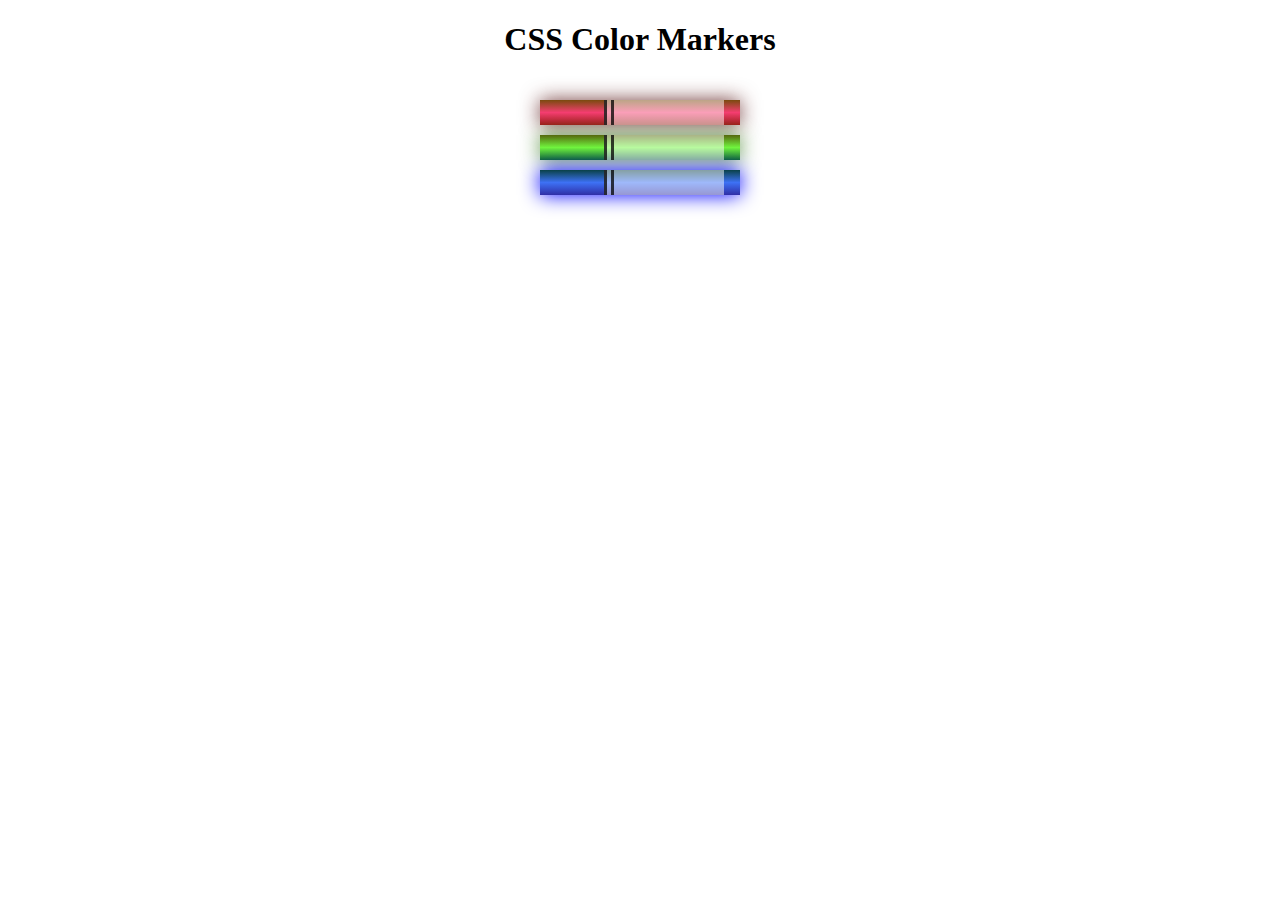
<file: 1.3 Colored Markers/index.html>
<!DOCTYPE html>
<html lang="en">
  <head>
    <meta charset="utf-8">
    <meta name="viewport" content="width=device-width, initial-scale=1.0">
    <title>Colored Markers</title>
    <link rel="stylesheet" href="styles.css">
  </head>
  <body>
    <h1>CSS Color Markers</h1>
    <div class="container">
      <div class="marker red">
        <div class="cap"></div>
        <div class="sleeve"></div>
      </div>
      <div class="marker green">
        <div class="cap"></div>
        <div class="sleeve"></div>
      </div>
      <div class="marker blue">
        <div class="cap"></div>
        <div class="sleeve"></div>
      </div>
    </div>
  </body>
</html>
</file>
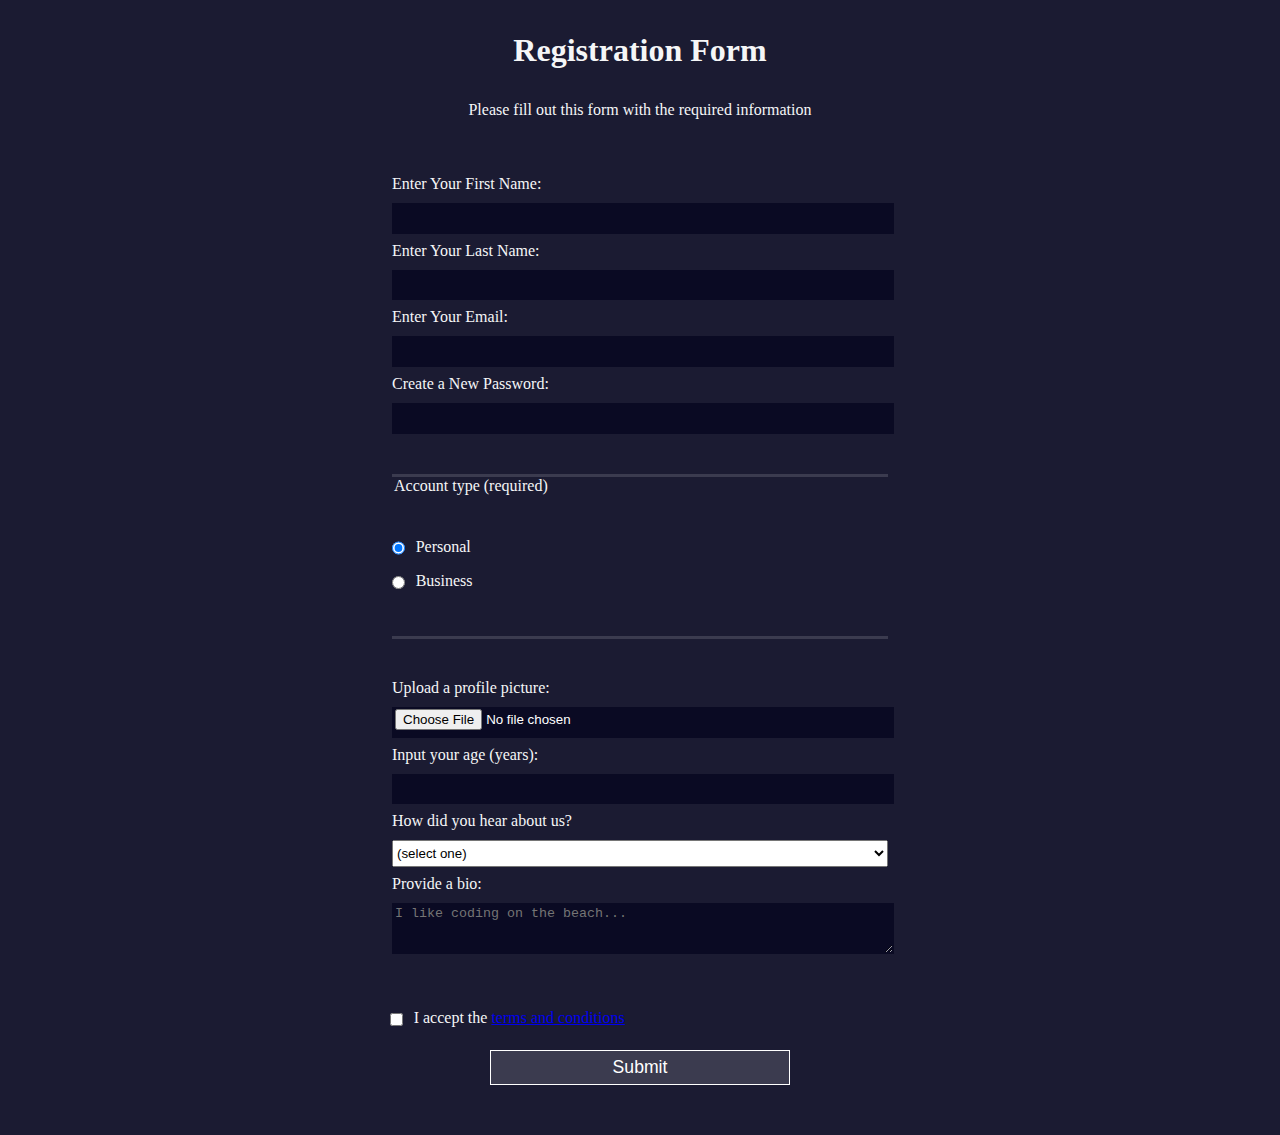
<file: 1.4 Registration Form/index.html>
<!DOCTYPE html>
<html lang="en">
  <head>
    <meta charset="UTF-8">
    <title>Registration Form</title>
    <link rel="stylesheet" href="styles.css" />
  </head>
  <body>
    <h1>Registration Form</h1>
    <p>Please fill out this form with the required information</p>
    <form method="post" action='https://register-demo.freecodecamp.org'>
      <fieldset>
        <label for="first-name">Enter Your First Name: <input id="first-name" name="first-name" type="text" required /></label>
        <label for="last-name">Enter Your Last Name: <input id="last-name" name="last-name" type="text" required /></label>
        <label for="email">Enter Your Email: <input id="email" name="email" type="email" required /></label>
        <label for="new-password">Create a New Password: <input id="new-password" name="new-password" type="password" pattern="[a-z0-5]{8,}" required /></label>
      </fieldset>
      <fieldset>
        <legend>Account type (required)</legend>
        <label for="personal-account"><input id="personal-account" type="radio" name="account-type" class="inline" checked /> Personal</label>
        <label for="business-account"><input id="business-account" type="radio" name="account-type" class="inline" /> Business</label>
      </fieldset>
      <fieldset>
        <label for="profile-picture">Upload a profile picture: <input id="profile-picture" type="file" name="file" /></label>
        <label for="age">Input your age (years): <input id="age" type="number" name="age" min="13" max="120" /></label>
        <label for="referrer">How did you hear about us?
          <select id="referrer" name="referrer">
            <option value="">(select one)</option>
            <option value="1">freeCodeCamp News</option>
            <option value="2">freeCodeCamp YouTube Channel</option>
            <option value="3">freeCodeCamp Forum</option>
            <option value="4">Other</option>
          </select>
        </label>
        <label for="bio">Provide a bio:
          <textarea id="bio" name="bio" rows="3" cols="30" placeholder="I like coding on the beach..."></textarea>
        </label>
      </fieldset>
      <label for="terms-and-conditions">
        <input class="inline" id="terms-and-conditions" type="checkbox" required name="terms-and-conditions" /> I accept the <a href="https://www.freecodecamp.org/news/terms-of-service/">terms and conditions</a>
      </label>
      <input type="submit" value="Submit" />
    </form>
  </body>
</html>
</file>
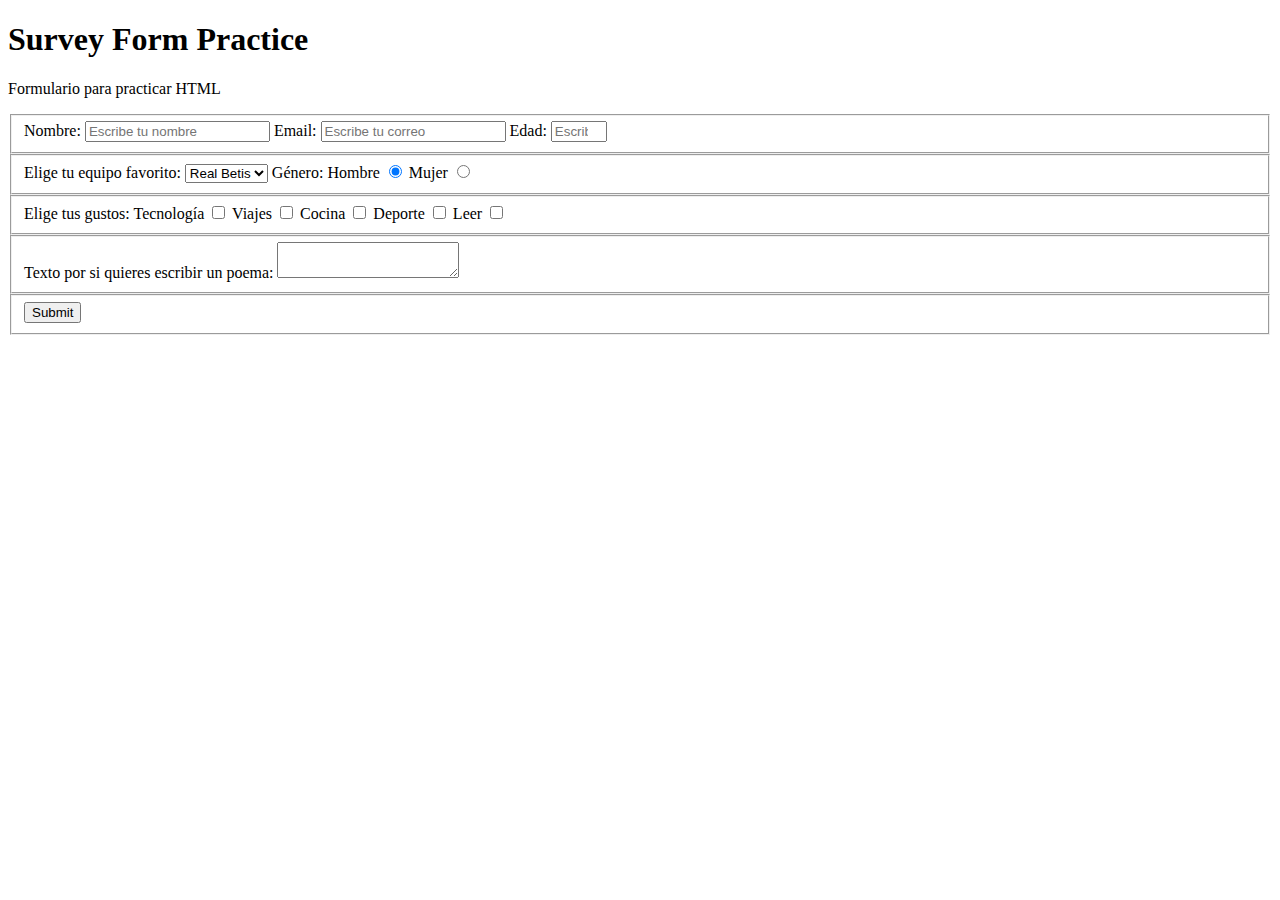
<file: 1.5 Survey Form/index.html>
<!DOCTYPE html>

<html lang="en">
<head>
    <meta charset="UTF-8">
    <meta name="viewport" content="width=device-width, initial-scale=1.0">
    <title>Survey Form</title>
    <link rel="stylesheet" hreft="styles.css">
  </head>
  <body>
    <div>
      <h1 id="title">Survey Form Practice</h1>
      <p id="description">Formulario para practicar HTML</p>
    <div>

      <form id="survey-form">
         <fieldset>
          <label id="name-label" for="name">Nombre: <input type="text" required id="name" placeholder="Escribe tu nombre"></label>
          <label id="email-label" for="email">Email: <input type="email" pattern="[a-z0-9._%+\-]+[a-z0-9.\-]+\.[a-z]{2,}$" title="Correo no válido" required id="email" placeholder="Escribe tu correo"></label>
          <label id="number-label" for="number">Edad: <input type="number" required placeholder="Escribe tu edad(4 a 99)" min="4" max="99" title="Edad entre 4 y 99" id="number"></label>
 </fieldset>


      <fieldset>
        <label for="dropdown">Elige tu equipo favorito:
          <select id="dropdown">
              <option>Real Betis</option>
              <option>Madrid</option>
              <option>Barcelona</option>        
                  </select>
        </label>

            <label>Género:
              <label for="hombre">Hombre
            <input type="radio" name="gender" id="hombre" value="hombre" checked></label>
            <label for="mujer">Mujer
            <input type="radio" name="gender" id="mujer" value="mujer"></label>      
        </label>

        </fieldset>

        <fieldset>

          <label>Elige tus gustos:
           <label for="prog">Tecnología <input type="checkbox" id="prog" name="prog" value="prog"></label>
            <label for="viaj">Viajes <input type="checkbox" id="viaj" name="viaj" value="viaj"></label>
             <label for="cocina">Cocina <input type="checkbox" id="cocina" name="cocina" value="cocina"></label>
              <label for="dep">Deporte <input type="checkbox" id="dep" name="dep" value="dep"></label>
              <label for="lec">Leer <input type="checkbox" id="lec" name="lec" value="lec"></label>
          </label>
        </fieldset>

        <fieldset>
            <label for="bio">Texto por si quieres escribir un poema:
              <textarea id="bio">
                </textarea>
            </label>
          </fieldset>

        <fieldset>
          <input id="submit" type="submit" method="POST" action="http://www.example.com/example.html">
          </fieldset>
        </form> 
   </body>

</html>
</file>
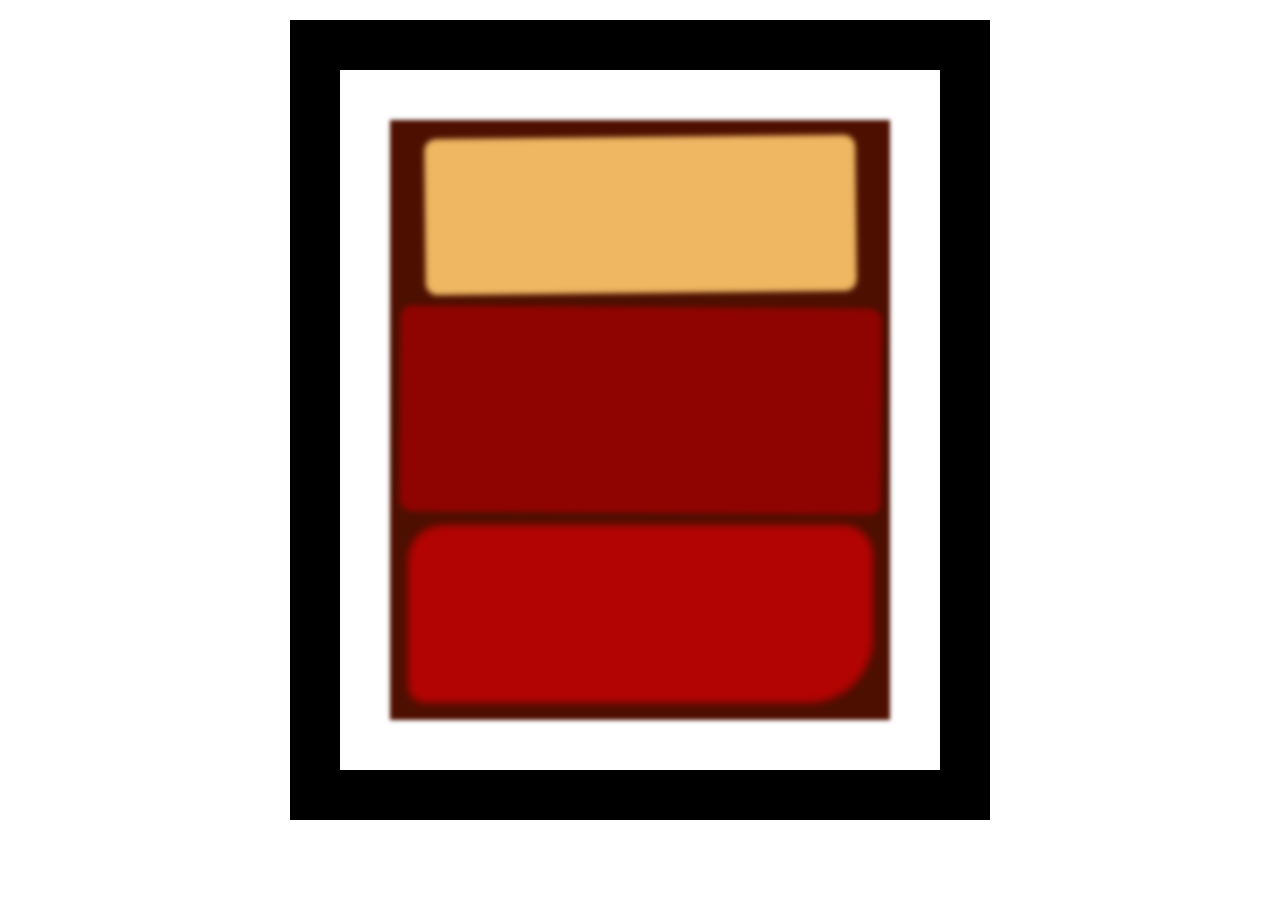
<file: 2.1 Rothko Painting/index.html>
<!DOCTYPE html>
<html lang="en">
  <head>
    <meta charset="UTF-8">
    <title>Rothko Painting</title>
    <link href="./styles.css" rel="stylesheet">
  </head>
  <body>
    <div class="frame">
      <div class="canvas">
        <div class="one"></div>
        <div class="two"></div>
        <div class="three"></div>
      </div>
    </div>
  </body>
</html>
</file>
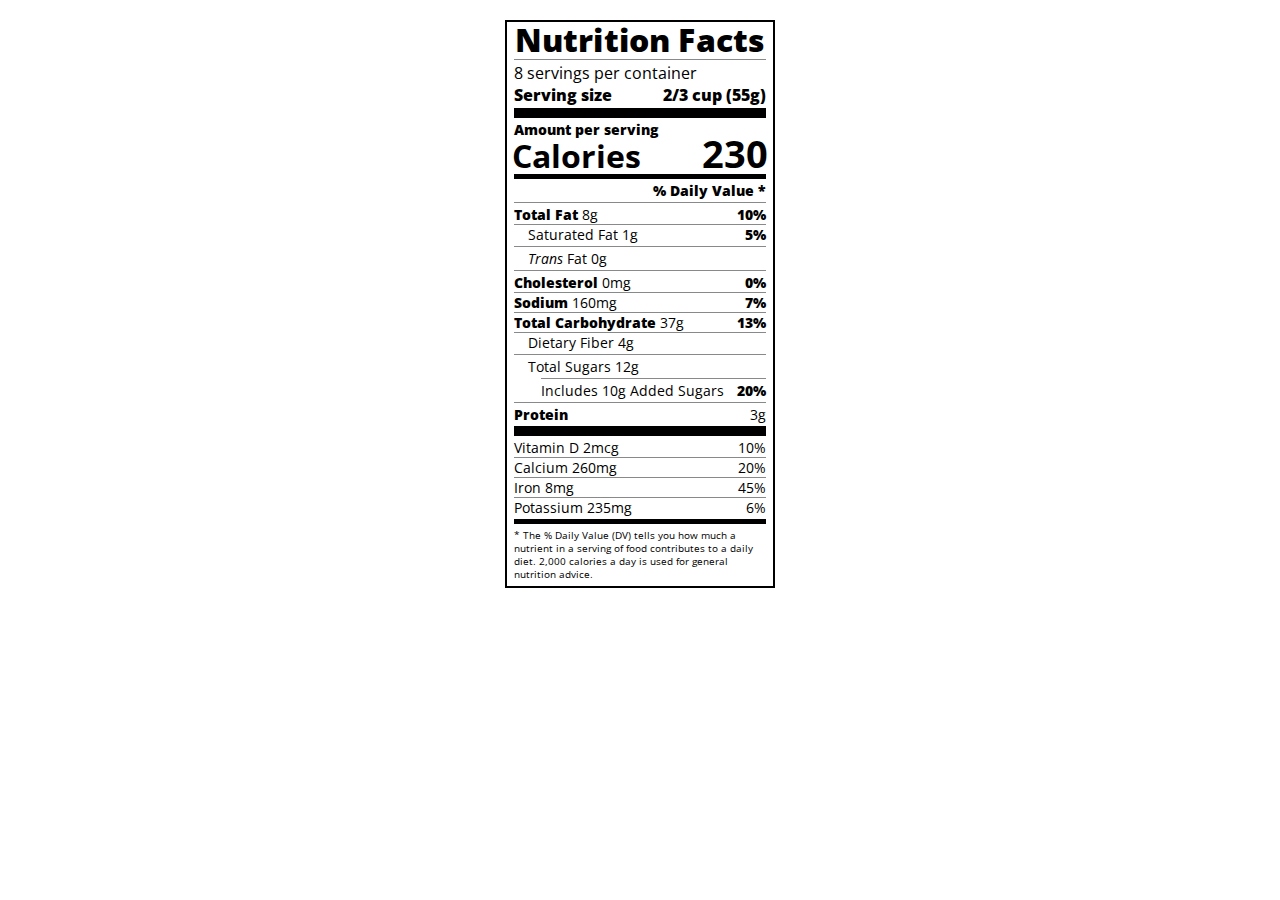
<file: 2.3 Nutrition Label/index.html>
<!DOCTYPE html>
<html lang="en">

<head>
  <meta charset="UTF-8">
  <title>Nutrition Label</title>
  <link href="https://fonts.googleapis.com/css?family=Open+Sans:400,700,800" rel="stylesheet">
  <link href="./styles.css" rel="stylesheet">
</head>

<body>
  <div class="label">
    <header>
      <h1 class="bold">Nutrition Facts</h1>
      <div class="divider"></div>
      <p>8 servings per container</p>
      <p class="bold">Serving size <span>2/3 cup (55g)</span></p>
    </header>
    <div class="divider large"></div>
    <div class="calories-info">
      <div class="left-container">
        <h2 class="bold small-text">Amount per serving</h2>
        <p>Calories</p>
      </div>
      <span>230</span>
    </div>
    <div class="divider medium"></div>
    <div class="daily-value small-text">
      <p class="bold right no-divider">% Daily Value *</p>
      <div class="divider"></div>
      <p><span><span class="bold">Total Fat</span> 8g</span> <span class="bold">10%</span></p>
      <p class="indent no-divider">Saturated Fat 1g <span class="bold">5%</span></p>
      <div class="divider"></div>
      <p class="indent no-divider"><span><i>Trans</i> Fat 0g</span></p>
      <div class="divider"></div>
      <p><span><span class="bold">Cholesterol</span> 0mg</span> <span class="bold">0%</span></p>
      <p><span><span class="bold">Sodium</span> 160mg</span> <span class="bold">7%</span></p>
      <p><span><span class="bold">Total Carbohydrate</span> 37g</span> <span class="bold">13%</span></p>
      <p class="indent no-divider">Dietary Fiber 4g</p>
      <div class="divider"></div>
      <p class="indent no-divider">Total Sugars 12g</p>
      <div class="divider double-indent"></div>
      <p class="double-indent no-divider">Includes 10g Added Sugars <span class="bold">20%</span></p>
      <div class="divider"></div>
      <p class="no-divider"><span class="bold">Protein</span> 3g</p>
      <div class="divider large"></div>
      <p>Vitamin D 2mcg <span>10%</span></p>
      <p>Calcium 260mg <span>20%</span></p>
      <p>Iron 8mg <span>45%</span></p>
      <p class="no-divider">Potassium 235mg <span>6%</span></p>
    </div>
    <div class="divider medium"></div>
    <p class="note">* The % Daily Value (DV) tells you how much a nutrient in a serving of food contributes to a daily
      diet. 2,000 calories a day is used for general nutrition advice.</p>
  </div>
</body>
</html>
</file>
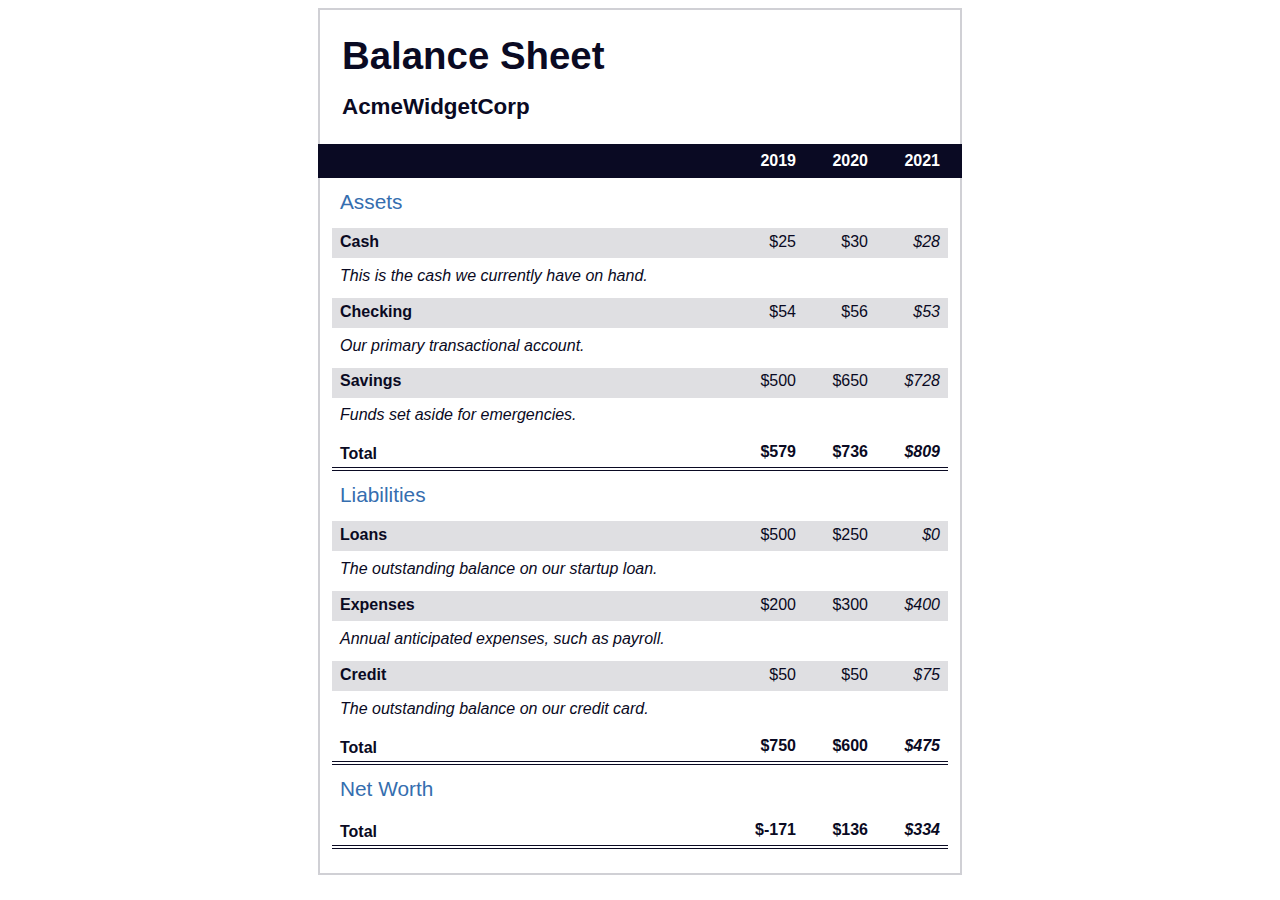
<file: 3.1 Balance Sheet/index.html>
<!DOCTYPE html>
<html lang="en">
  <head>
    <meta charset="UTF-8">
    <meta name="viewport" content="width=device-width, initial-scale=1.0">
    <title>Balance Sheet</title>
    <link rel="stylesheet" href="./styles.css">
  </head>
  <body>
    <main>
      <section>
        <h1>
          <span class="flex">
            <span>AcmeWidgetCorp</span>
            <span>Balance Sheet</span>
          </span>
        </h1>
        <div id="years" aria-hidden="true">
          <span class="year">2019</span>
          <span class="year">2020</span>
          <span class="year">2021</span>
        </div>
        <div class="table-wrap">
          <table>
            <caption>Assets</caption>
            <thead>
              <tr>
                <td></td>
                <th><span class="sr-only year">2019</span></th>
                <th><span class="sr-only year">2020</span></th>
                <th class="current"><span class="sr-only year">2021</span></th>
              </tr>
            </thead>
            <tbody>
              <tr class="data">
                <th>Cash <span class="description">This is the cash we currently have on hand.</span></th>
                <td>$25</td>
                <td>$30</td>
                <td class="current">$28</td>
              </tr>
              <tr class="data">
                <th>Checking <span class="description">Our primary transactional account.</span></th>
                <td>$54</td>
                <td>$56</td>
                <td class="current">$53</td>
              </tr>
              <tr class="data">
                <th>Savings <span class="description">Funds set aside for emergencies.</span></th>
                <td>$500</td>
                <td>$650</td>
                <td class="current">$728</td>
              </tr>
              <tr class="total">
                <th>Total <span class="sr-only">Assets</span></th>
                <td>$579</td>
                <td>$736</td>
                <td class="current">$809</td>
              </tr>
            </tbody>
          </table>
          <table>
            <caption>Liabilities</caption>
            <thead>
              <tr>
              <td></td>
              <th><span class="sr-only">2019</span></th>
              <th><span class="sr-only">2020</span></th>
              <th><span class="sr-only">2021</span></th>
              </tr>
            </thead>
            <tbody>
              <tr class="data">
                <th>Loans <span class="description">The outstanding balance on our startup loan.</span></th>
                <td>$500</td>
                <td>$250</td>
                <td class="current">$0</td>
              </tr>
              <tr class="data">
                <th>Expenses <span class="description">Annual anticipated expenses, such as payroll.</span></th>
                <td>$200</td>
                <td>$300</td>
                <td class="current">$400</td>
              </tr>
              <tr class="data">
                <th>Credit <span class="description">The outstanding balance on our credit card.</span></th>
                <td>$50</td>
                <td>$50</td>
                <td class="current">$75</td>
              </tr>
              <tr class="total">
                <th>Total <span class="sr-only">Liabilities</span></th>
                <td>$750</td>
                <td>$600</td>
                <td class="current">$475</td>
              </tr>
            </tbody>
          </table>
          <table>
            <caption>Net Worth</caption>
            <thead>
              <tr>
              <td></td>
              <th><span class="sr-only">2019</span></th>
              <th><span class="sr-only">2020</span></th>
              <th><span class="sr-only">2021</span></th>
              </tr>
            </thead>
            <tbody>
              <tr class="total">
                <th>Total <span class="sr-only">Net Worth</span></th>
                <td>$-171</td>
                <td>$136</td>
                <td class="current">$334</td>
              </tr>
            </tbody>
          </table>
        </div>
      </section>
    </main>
  </body>
</html>
</file>
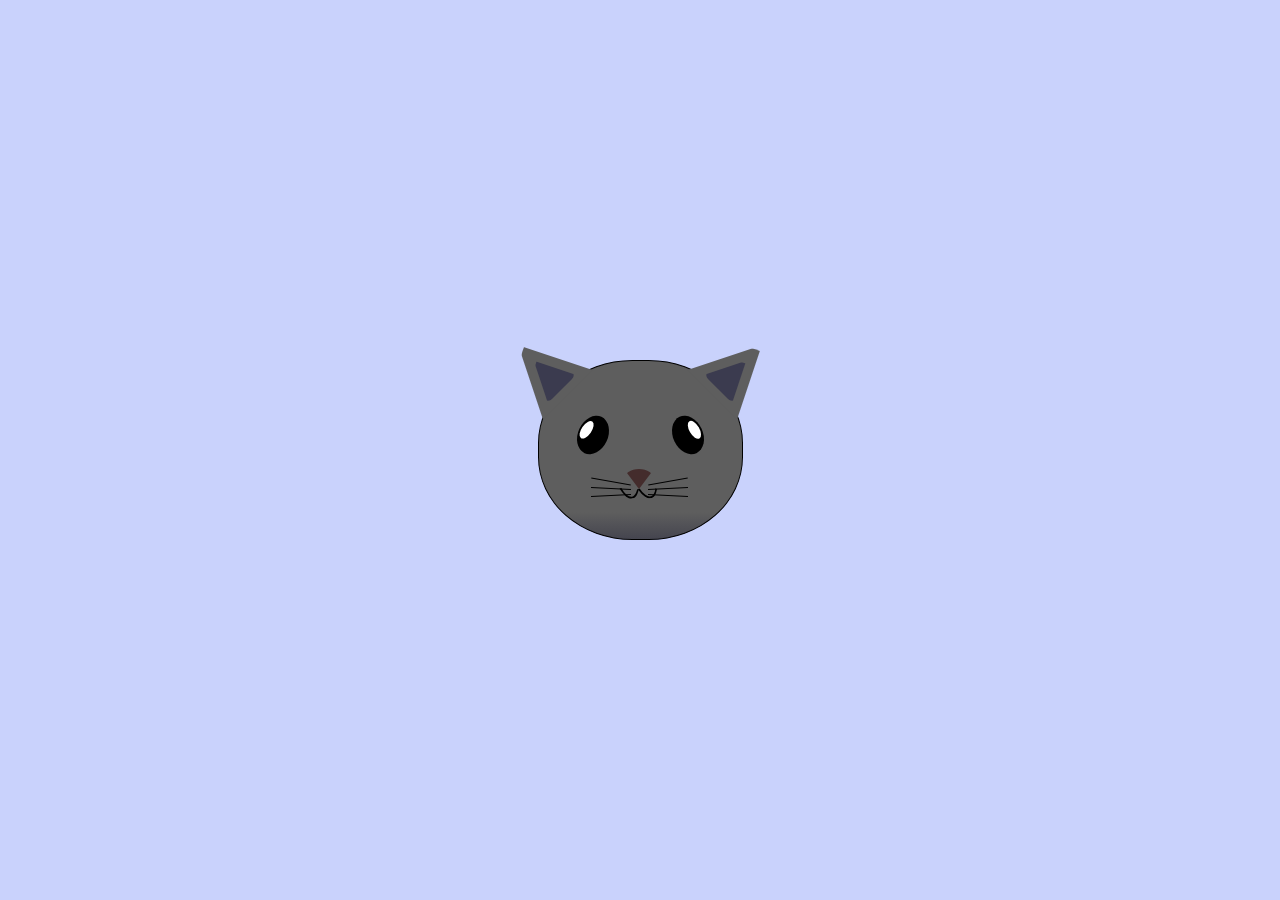
<file: 3.2 Cat Painting/index.html>
<!DOCTYPE html>
<html lang="en">
<head>
    <meta charset="UTF-8">
    <title>fCC Cat Painting</title>
    <link rel="stylesheet" href="./styles.css">
</head>
<body>
    <main>
      <div class="cat-head">
        <div class="cat-ears">
          <div class="cat-left-ear">
            <div class="cat-left-inner-ear"></div>
          </div>
          <div class="cat-right-ear">
            <div class="cat-right-inner-ear"></div>
          </div>
        </div>

        <div class="cat-eyes">
          <div class="cat-left-eye">
            <div class="cat-left-inner-eye"></div>
          </div>
          <div class="cat-right-eye">
            <div class="cat-right-inner-eye"></div>
          </div>
        </div>
        
        <div class="cat-nose"></div>

        <div class="cat-mouth">
          <div class="cat-mouth-line-left"></div>
          <div class="cat-mouth-line-right"></div>
        </div>

        <div class="cat-whiskers">
          <div class="cat-whiskers-left">
            <div class="cat-whisker-left-top"></div>
            <div class="cat-whisker-left-middle"></div>
            <div class="cat-whisker-left-bottom"></div>
          </div>
          <div class="cat-whiskers-right">
            <div class="cat-whisker-right-top"></div>
            <div class="cat-whisker-right-middle"></div>
            <div class="cat-whisker-right-bottom"></div>
          </div>
        </div>

      </div>
    </main>
</body>
</html>
</file>
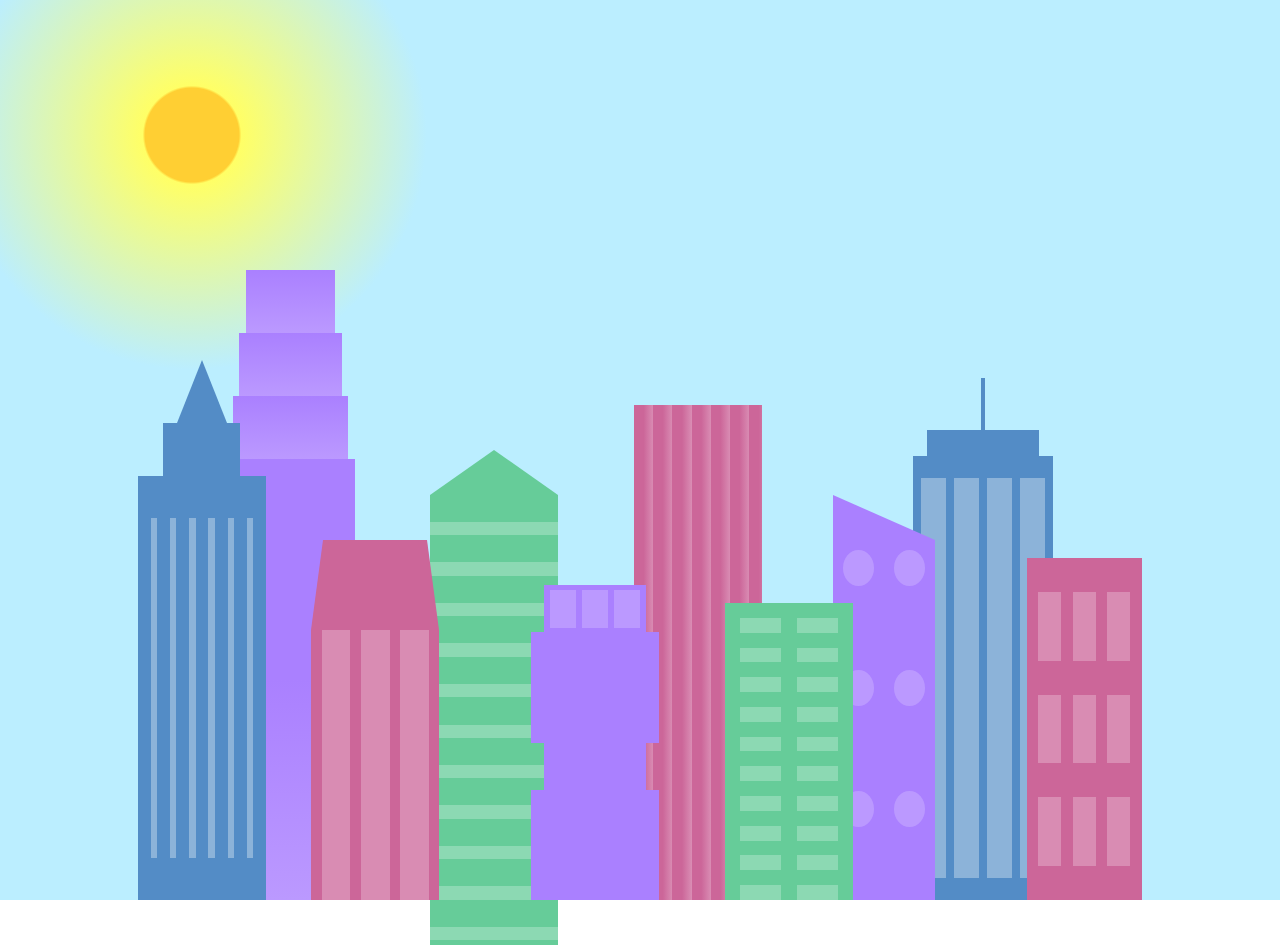
<file: 4.1 City Skyline/index.html>
<!DOCTYPE html>
<html lang="en">    
  <head>
    <meta charset="UTF-8">
    <title>City Skyline</title>
    <link href="styles.css" rel="stylesheet" />   
  </head>

  <body>
    <div class="background-buildings sky">
      <div></div>
      <div></div>
      <div class="bb1 building-wrap">
        <div class="bb1a bb1-window"></div>
        <div class="bb1b bb1-window"></div>
        <div class="bb1c bb1-window"></div>
        <div class="bb1d"></div>
      </div>
      <div class="bb2">
        <div class="bb2a"></div>
        <div class="bb2b"></div>
      </div>
      <div class="bb3"></div>
      <div></div>
      <div class="bb4 building-wrap">
        <div class="bb4a"></div>
        <div class="bb4b"></div>
        <div class="bb4c window-wrap">
          <div class="bb4-window"></div>
          <div class="bb4-window"></div>
          <div class="bb4-window"></div>
          <div class="bb4-window"></div>
        </div>
      </div>
      <div></div>
      <div></div>
    </div>

    <div class="foreground-buildings">
      <div></div>
      <div></div>
      <div class="fb1 building-wrap">
        <div class="fb1a"></div>
        <div class="fb1b"></div>
        <div class="fb1c"></div>
      </div>
      <div class="fb2">
        <div class="fb2a"></div>
        <div class="fb2b window-wrap">
          <div class="fb2-window"></div>
          <div class="fb2-window"></div>
          <div class="fb2-window"></div>
        </div>
      </div>
      <div></div>
      <div class="fb3 building-wrap">
        <div class="fb3a window-wrap">
          <div class="fb3-window"></div>
          <div class="fb3-window"></div>
          <div class="fb3-window"></div>
        </div>
        <div class="fb3b"></div>
        <div class="fb3a"></div>
        <div class="fb3b"></div>
      </div>
      <div class="fb4">
        <div class="fb4a"></div>
        <div class="fb4b">
          <div class="fb4-window"></div>
          <div class="fb4-window"></div>
          <div class="fb4-window"></div>
          <div class="fb4-window"></div>
          <div class="fb4-window"></div>
          <div class="fb4-window"></div>
        </div>
      </div>
      <div class="fb5"></div>
      <div class="fb6"></div>
      <div></div>
      <div></div>
    </div>
  </body>
</html>
</file>
<file: 1.3 Colored Markers/styles.css>
h1 {
  text-align: center;
}

.container {
  background-color: rgb(255, 255, 255);
  padding: 10px 0;
}

.marker {
  width: 200px;
  height: 25px;
  margin: 10px auto;
}

.cap {
  width: 60px;
  height: 25px;
}

.sleeve {
  width: 110px;
  height: 25px;
  background-color: rgba(255, 255, 255, 0.5);
  border-left: 10px double rgba(0, 0, 0, 0.75);
}

.cap, .sleeve {
  display: inline-block;
}

.red {
  background: linear-gradient(rgb(122, 74, 14), rgb(245, 62, 113), rgb(162, 27, 27));
  box-shadow: 0 0 20px 0 rgba(83, 14, 14, 0.8);
}

.green {
  background: linear-gradient(#55680D, #71F53E, #116C31);
  box-shadow: 0 0 20px 0 #3B7E20CC;
}

.blue {
  background: linear-gradient(hsl(186, 76%, 16%), hsl(223, 90%, 60%), hsl(240, 56%, 42%));
  box-shadow: 0 0 20px 0 blue;
}
</file>
<file: 1.4 Registration Form/styles.css>
body {
  width: 100%;
  height: 100vh;
  margin: 0;
  background-color: #1b1b32;
  color: #f5f6f7;
  font-family: Tahoma;
  font-size: 16px;
}

h1, p {
  margin: 1em auto;
  text-align: center;
}

form {
  width: 60vw;
  max-width: 500px;
  min-width: 300px;
  margin: 0 auto;
  padding-bottom: 2em;
}

fieldset {
  border: none;
  padding: 2rem 0;
  border-bottom: 3px solid #3b3b4f;
}

fieldset:last-of-type {
  border-bottom: none;
}

label {
  display: block;
  margin: 0.5rem 0;
}

input,
textarea,
select {
  margin: 10px 0 0 0;
  width: 100%;
  min-height: 2em;
}

input, textarea {
  background-color: #0a0a23;
  border: 1px solid #0a0a23;
  color: #ffffff;
}

.inline {
  width: unset;
  margin: 0 0.5em 0 0;
  vertical-align: middle;
}

input[type="submit"] {
  display: block;
  width: 60%;
  margin: 1em auto;
  height: 2em;
  font-size: 1.1rem;
  background-color: #3b3b4f;
  border-color: white;
  min-width: 300px;
}

input[type="file"] {
  padding: 1px 2px;
}

.inline{
  display: inline; 
}
</file>
<file: 2.1 Rothko Painting/styles.css>
.canvas {
  width: 500px;
  height: 600px;
  background-color: #4d0f00;
  overflow: hidden;
  filter: blur(2px);
}

.frame {
  border: 50px solid black;
  width: 500px;
  padding: 50px;
  margin: 20px auto;
}

.one {
  width: 425px;
  height: 150px;
  background-color: #efb762;
  margin: 20px auto;
  box-shadow: 0 0 3px 3px #efb762;
  border-radius: 9px;
  transform: rotate(-0.6deg);
}

.two {
  width: 475px;
  height: 200px;
  background-color: #8f0401;
  margin: 0 auto 20px;
  box-shadow: 0 0 3px 3px #8f0401;
  border-radius: 8px 10px;
  transform: rotate(0.4deg);
}

.one, .two {
  filter: blur(1px);
}

.three {
  width: 91%;
  height: 28%;
  background-color: #b20403;
  margin: auto;
  filter: blur(2px);
  box-shadow: 0 0 5px 5px #b20403;
  border-radius: 30px 25px 60px 12px;

}
</file>
<file: 2.3 Nutrition Label/styles.css>
* {
  box-sizing: border-box;
}

html {
  font-size: 16px;
}

body {
  font-family: 'Open Sans', sans-serif;
}

.label {
  border: 2px solid black;
  width: 270px;
  margin: 20px auto;
  padding: 0 7px;
}

header h1 {
  text-align: center;
  margin: -4px 0;
  letter-spacing: 0.15px
}

p {
  margin: 0;
  display: flex;
  justify-content: space-between;
}

.divider {
  border-bottom: 1px solid #888989;
  margin: 2px 0;
}

.bold {
  font-weight: 800;
}

.large {
  height: 10px;
}

.large, .medium {
  background-color: black;
  border: 0;
}

.medium {
  height: 5px;
}

.small-text {
  font-size: 0.85rem;
}


.calories-info {
  display: flex;
  justify-content: space-between;
  align-items: flex-end;
}

.calories-info h2 {
  margin: 0;
}

.left-container p {
  margin: -5px -2px;
  font-size: 2em;
  font-weight: 700;
}

.calories-info span {
  margin: -7px -2px;
  font-size: 2.4em;
  font-weight: 700;
}

.right {
  justify-content: flex-end;
}

.indent {
  margin-left: 1em;
}

.double-indent {
  margin-left: 2em;
}

.daily-value p:not(.no-divider) {
  border-bottom: 1px solid #888989;
}

.note {
  font-size: 0.6rem;
  margin: 5px 0;
}
</file>
<file: 3.1 Balance Sheet/styles.css>
span[class~="sr-only"] {
  border: 0 !important;
  clip: rect(1px, 1px, 1px, 1px) !important;
  clip-path: inset(50%) !important;
  height: 1px !important;
  width: 1px !important;
  position: absolute !important;
  overflow: hidden !important;
  white-space: nowrap !important;
  padding: 0 !important;
  margin: -1px !important;
}

html {
  box-sizing: border-box;
}

body {
  font-family: sans-serif;
  color: #0a0a23;
}

h1 {
  max-width: 37.25rem;
  margin: 0 auto;
  padding: 1.5rem 1.25rem;
}

h1 .flex {
  display: flex;
  flex-direction: column-reverse;
  gap: 1rem;
}

h1 .flex span:first-of-type {
  font-size: 0.7em;
}

h1 .flex span:last-of-type {
  font-size: 1.2em;
}

section {
  max-width: 40rem;
  margin: 0 auto;
  border: 2px solid #d0d0d5;
}

#years {
  display: flex;
  justify-content: flex-end;
  position: sticky;
  z-index: 999;
  top: 0;
  background: #0a0a23;
  color: #fff;
  padding: 0.5rem calc(1.25rem + 2px) 0.5rem 0;
  margin: 0 -2px;
}

#years span[class] {
  font-weight: bold;
  width: 4.5rem;
  text-align: right;
}

.table-wrap {
  padding: 0 0.75rem 1.5rem 0.75rem;
}

table {
  border-collapse: collapse;
  border: 0;
  width: 100%;
  position: relative;
  margin-top: 3rem;
}

table caption {
  color: #356eaf;
  font-size: 1.3em;
  font-weight: normal;
  position: absolute;
  top: -2.25rem;
  left: 0.5rem;
}

tbody td {
  width: 100vw;
  min-width: 4rem;
  max-width: 4rem;
}

tbody th {
  width: calc(100% - 12rem);
}

tr[class="total"] {
  border-bottom: 4px double #0a0a23;
  font-weight: bold;
}

tr[class="total"] th {
  text-align: left;
  padding: 0.5rem 0 0.25rem 0.5rem;
}

tr.total td {
  text-align: right;
  padding: 0 0.25rem;
}

tr.total td:nth-of-type(3) {
  padding-right: 0.5rem;
}

tr.total:hover {
  background-color: #99c9ff;
}

td.current {
  font-style: italic;
}

tr.data {
  background-image: linear-gradient(to bottom, #dfdfe2 1.845rem, white 1.845rem);
}

tr.data th {
  text-align: left;
  padding-top: 0.3rem;
  padding-left: 0.5rem;
}

tr.data th .description {
  display: block;
  font-weight: normal;
  font-style: italic;
  padding: 1rem 0 0.75rem;
  margin-right: -13.5rem;
}

tr.data td {
  vertical-align: top;
  padding: 0.3rem 0.25rem 0;
  text-align: right;
}

tr.data td:last-of-type{
  padding-right: 0.5rem;
}
</file>
<file: 3.2 Cat Painting/styles.css>
* {
  box-sizing: border-box;
}

body {
  background-color: #c9d2fc;
}

.cat-head {
  position: absolute;
  right: 0;
  left: 0;
  top: 0;
  bottom: 0;
  margin: auto;
  background: linear-gradient(#5e5e5e 85%, #45454f 100%);
  width: 205px;
  height: 180px;
  border: 1px solid #000;
  border-radius: 46%;
}

.cat-left-ear {
  position: absolute;
  top: -26px;
  left: -31px;
  z-index: 1;
  border-top-left-radius: 90px;
  border-top-right-radius: 10px;
  transform: rotate(-45deg);
  border-left: 35px solid transparent;
  border-right: 35px solid transparent;
  border-bottom: 70px solid #5e5e5e;
}

.cat-right-ear {
  position: absolute;
  top: -26px;
  left: 163px;
  z-index: 1;
  transform: rotate(45deg);
  border-top-left-radius: 90px;
  border-top-right-radius: 10px;
  border-left: 35px solid transparent;
  border-right: 35px solid transparent;
  border-bottom: 70px solid #5e5e5e;
}

.cat-left-inner-ear {
  position: absolute;
  top: 22px;
  left: -20px;
  border-top-left-radius: 90px;
  border-top-right-radius: 10px;
  border-bottom-right-radius: 40%;
  border-bottom-left-radius: 40%;
  border-left: 20px solid transparent;
  border-right: 20px solid transparent;
  border-bottom: 40px solid #3b3b4f;
}

.cat-right-inner-ear {
  position: absolute;
  top: 22px;
  left: -20px;
  border-top-left-radius: 90px;
  border-top-right-radius: 10px;
  border-bottom-right-radius: 40%;
  border-bottom-left-radius: 40%;
  border-left: 20px solid transparent;
  border-right: 20px solid transparent;
  border-bottom: 40px solid #3b3b4f;
}

.cat-left-eye {
  position: absolute;
  top: 54px;
  left: 39px;
  border-radius: 60%;
  transform: rotate(25deg);
  width: 30px;
  height: 40px;
  background-color: #000;
}

.cat-right-eye {
  position: absolute;
  top: 54px;
  left: 134px;
  border-radius: 60%;
  transform: rotate(-25deg);
  width: 30px;
  height: 40px;
  background-color: #000;
}

.cat-left-inner-eye {
  position: absolute;
  top: 8px;
  left: 2px;
  width: 10px;
  height: 20px;
  transform: rotate(10deg);
  background-color: #fff;
  border-radius: 60%;
}

.cat-right-inner-eye {
  position: absolute;
  top: 8px;
  left: 18px;
  transform: rotate(-5deg);
  width: 10px;
  height: 20px;
  background-color: #fff;
  border-radius: 60%;
}

.cat-nose {
  position: absolute;
  top: 108px;
  left: 85px;
  border-top-left-radius: 50%;
  border-bottom-right-radius: 50%;
  border-bottom-left-radius: 50%;
  transform: rotate(180deg);
  border-left: 15px solid transparent;
  border-right: 15px solid transparent;
  border-bottom: 20px solid #442c2c;
}

.cat-mouth div {
  width: 30px;
  height: 50px;
  border: 2px solid #000;
  border-radius: 190%/190px 150px 0 0;
  border-color: black transparent transparent transparent;
}

.cat-mouth-line-left {
  position: absolute;
  top: 88px;
  left: 74px;
  transform: rotate(170deg);
}

.cat-mouth-line-right {
  position: absolute;
  top: 88px;
  left: 91px;
  transform: rotate(165deg);
}

.cat-whiskers-left div {
  width: 40px;
  height: 1px;
  background-color: #000;
}

.cat-whiskers-right div {
  width: 40px;
  height: 1px;
  background-color: #000;
}

.cat-whisker-left-top {
  position: absolute;
  top: 120px;
  left: 52px;
  transform: rotate(10deg);
}

.cat-whisker-left-middle {
  position: absolute;
  top: 127px;
  left: 52px;
  transform: rotate(3deg);
}

.cat-whisker-left-bottom {
  position: absolute;
  top: 134px;
  left: 52px;
  transform: rotate(-3deg);
}

.cat-whisker-right-top {
  position: absolute;
  top: 120px;
  left: 109px;
  transform: rotate(-10deg);
}

.cat-whisker-right-middle {
  position: absolute;
  top: 127px;
  left: 109px;
  transform: rotate(-3deg);
}

.cat-whisker-right-bottom {
  position: absolute;
  top: 134px;
  left: 109px;
transform:rotate(3deg);  
}
</file>
<file: 4.1 City Skyline/styles.css>
:root {
  --building-color1: #aa80ff;
  --building-color2: #66cc99;
  --building-color3: #cc6699;
  --building-color4: #538cc6;
  --window-color1: #bb99ff;
  --window-color2: #8cd9b3;
  --window-color3: #d98cb3;
  --window-color4: #8cb3d9;
}

* {
  box-sizing: border-box;
}

body {
  height: 100vh;
  margin: 0;
  overflow: hidden;
}

.background-buildings, .foreground-buildings {
  width: 100%;
  height: 100%;
  display: flex;
  align-items: flex-end;
  justify-content: space-evenly;
  position: absolute;
  top: 0;
}

.building-wrap {
  display: flex;
  flex-direction: column;
  align-items: center;
}

.window-wrap {
  display: flex;
  align-items: center;
  justify-content: space-evenly;
}

.sky {
  background: radial-gradient(
      closest-corner circle at 15% 15%,
      #ffcf33,
      #ffcf33 20%,
      #ffff66 21%,
      #bbeeff 100%
    );
}

/* BACKGROUND BUILDINGS - "bb" stands for "background building" */
.bb1 {
  width: 10%;
  height: 70%;
}

.bb1a {
  width: 70%;
}
  
.bb1b {
  width: 80%;
}
  
.bb1c {
  width: 90%;
}

.bb1d {
  width: 100%;
  height: 70%;
  background: linear-gradient(
      var(--building-color1) 50%,
      var(--window-color1)
    );
}

.bb1-window {
  height: 10%;
  background: linear-gradient(
      var(--building-color1),
      var(--window-color1)
    );
}

.bb2 {
  width: 10%;
  height: 50%;
}

.bb2a {
  border-bottom: 5vh solid var(--building-color2);
  border-left: 5vw solid transparent;
  border-right: 5vw solid transparent;
}

.bb2b {
  width: 100%;
  height: 100%;
  background: repeating-linear-gradient(
      var(--building-color2),
      var(--building-color2) 6%,
      var(--window-color2) 6%,
      var(--window-color2) 9%
    );
}

.bb3 {
  width: 10%;
  height: 55%;
  background: repeating-linear-gradient(
      90deg,
      var(--building-color3),
      var(--building-color3),
      var(--window-color3) 15%
    );
}

.bb4 {
  width: 11%;
  height: 58%;
}

.bb4a {
  width: 3%;
  height: 10%;
  background-color: var(--building-color4);
}

.bb4b {
  width: 80%;
  height: 5%;
  background-color: var(--building-color4);
}
  
.bb4c {
  width: 100%;
  height: 85%;
  background-color: var(--building-color4);
}

.bb4-window {
  width: 18%;
  height: 90%;
  background-color: var(--window-color4);
}

/* FOREGROUND BUILDINGS - "fb" stands for "foreground building" */
.fb1 {
  width: 10%;
  height: 60%;
}

.fb1a {
  border-bottom: 7vh solid var(--building-color4);
  border-left: 2vw solid transparent;
  border-right: 2vw solid transparent;
}

.fb1b {
  width: 60%;
  height: 10%;
  background-color: var(--building-color4);
}
  
.fb1c {
  width: 100%;
  height: 80%;
  background: repeating-linear-gradient(
      90deg,
      var(--building-color4),
      var(--building-color4) 10%,
      transparent 10%,
      transparent 15%
    ),
    repeating-linear-gradient(
      var(--building-color4),
      var(--building-color4) 10%,
      var(--window-color4) 10%,
      var(--window-color4) 90%
    );
}

.fb2 {
  width: 10%;
  height: 40%;
}

.fb2a {
  width: 100%;
  border-bottom: 10vh solid var(--building-color3);
  border-left: 1vw solid transparent;
  border-right: 1vw solid transparent;
}

.fb2b {
  width: 100%;
  height: 75%;
  background-color: var(--building-color3);
}

.fb2-window {
  width: 22%;
  height: 100%;
  background-color: var(--window-color3);
}

.fb3 {
  width: 10%;
  height: 35%;
}
  
.fb3a {
  width: 80%;
  height: 15%;
  background-color: var(--building-color1);
}
  
.fb3b {
  width: 100%;
  height: 35%;
  background-color: var(--building-color1);
}

.fb3-window {
  width: 25%;
  height: 80%;
  background-color: var(--window-color1);
}

.fb4 {
  width: 8%;
  height: 45%;
  position: relative;
  left: 10%;
}

.fb4a {
  border-top: 5vh solid transparent;
  border-left: 8vw solid var(--building-color1);
}

.fb4b {
  width: 100%;
  height: 89%;
  background-color: var(--building-color1);
  display: flex;
  flex-wrap: wrap;
}

.fb4-window {
  width: 30%;
  height: 10%;
  border-radius: 50%;
  background-color: var(--window-color1);
  margin: 10%;
}

.fb5 {
  width: 10%;
  height: 33%;
  position: relative;
  right: 10%;
  background: repeating-linear-gradient(
      var(--building-color2),
      var(--building-color2) 5%,
      transparent 5%,
      transparent 10%
    ),
    repeating-linear-gradient(
      90deg,
      var(--building-color2),
      var(--building-color2) 12%,
      var(--window-color2) 12%,
      var(--window-color2) 44%
    );
}

.fb6 {
  width: 9%;
  height: 38%;
  background: repeating-linear-gradient(
      90deg,
      var(--building-color3),
      var(--building-color3) 10%,
      transparent 10%,
      transparent 30%
    ),
    repeating-linear-gradient(
      var(--building-color3),
      var(--building-color3) 10%,
      var(--window-color3) 10%,
      var(--window-color3) 30%
    );
}

@media (max-width: 1000px) {
  :root {
    --building-color1: #000;
    --building-color2: #000;
    --building-color3: #000;
    --building-color4: #000;
  }
  .sky {
    background: radial-gradient(
        closest-corner circle at 15% 15%,
        #ccc,
        #ccc 20%,
        #445 21%,
        #223 100%
      );
  }
}
</file>
